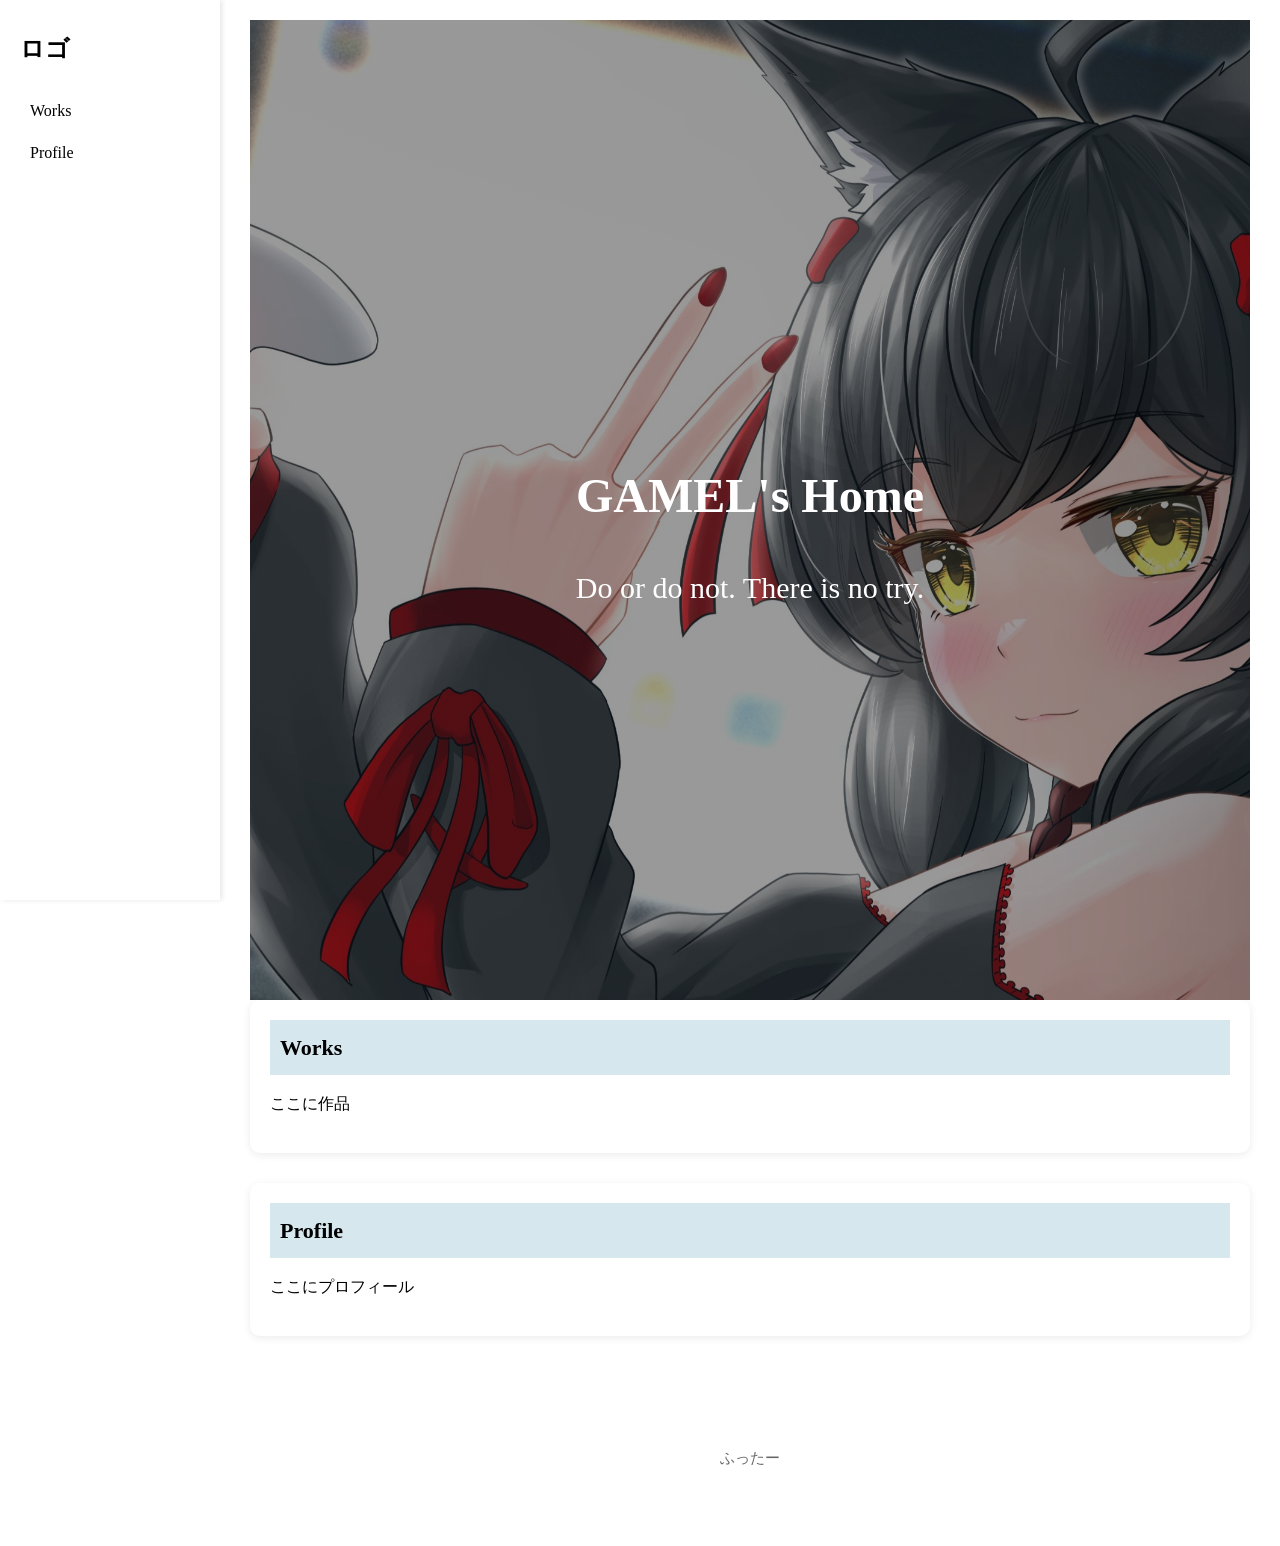
<file: index_bu.html>
<!DOCTYPE html>
<html lang="ja">
<head>
    <meta charset="utf-8">
    <title>がめるのホームページ</title>
    <meta name="keywords" content="ページのキーワードA,B,C">
    <meta name="description" content="ページの説明">
    <meta name="viewport" content="width=device-width, initial-scale=1">
    <link rel="stylesheet" href="index_bu.css">
</head>
<body>
    <nav id="navbar">
        <div class="nav-container">
            <div class="logo">
                <a href="#">ロゴ</a> <!-- ここに画像やテキストのロゴを入れる -->
            </div>
            <ul class="nav-links">
                <li><a href="#works">Works</a></li>
                <li><a href="#profile">Profile</a></li>
                <!-- 他のリンクを追加 -->
            </ul>
        </div>
    </nav>
    <div id="outer">
        <main>
            <header id="header">
                <div class="header-inner">
                    <h1>GAMEL's Home</h1>
                    <p>Do or do not. There is no try.</p>
                </div>
            </header>
            <section id="works">
                <h2>Works</h2>
                <p>ここに作品</p>
            </section>
            <section id="profile">
                <h2>Profile</h2>
                <p>ここにプロフィール</p>
            </section>
        </main>
        <footer>ふったー</footer>
    </div>
</body>
</html>
</file>
<file: index_bu.css>
@charset "UTF-8";
/* body全体のレイアウト設定 */
body {
    margin: 0;
    padding: 0;
    line-height: 1.6;
    color: #000;
    min-height: 100vh;
}

#navbar {
	position: fixed;
	top: 0;
	left: 0;
	width: 100%;
	background-color: #fff; /* 背景色を白に設定 */
	z-index: 1000;
	box-shadow: 0 2px 5px rgba(0,0,0,0.1); /* 影を追加して目立たせる */
}
.nav-container {
	display: flex;
	align-items: center;
	padding: 10px 30px;
	max-width: 1000px;
	margin: 0 auto;
}
.logo {
	font-size: 24px;
	font-weight: bold;
	margin-right: 20px;
}
.logo a {
	color: #000;
	text-decoration: none;
}
.nav-links {
	list-style: none;
	display: flex;
	margin: 0;
	padding: 0;
}
.nav-links li {
	margin-left: 20px;
}
.nav-links a {
	color: #000;
	text-decoration: none;
	padding: 10px;
}
.nav-links a:hover {
	background-color: #f0f0f0;
}

#outer {
	margin: 0 auto;
	width: 1000px;
	padding-top: 80px; /* ナビバーの高さに合わせて調整 */
    background-color: transparent; /* 背景を透明にする */
}
header {
	min-height: calc(100vh - 80px);
	display: flex;
	align-items: center;
	justify-content: center;
	padding: 120px 30px 40px;
	position: relative;
	background-color: transparent;
	color: #fff;
	overflow: hidden;

	background:
        linear-gradient(rgba(0,0,0,0.4), rgba(0,0,0,0.4)),
        url("images/gamel.jpg");

    background-size: cover;
    background-position: center center;
    background-repeat: no-repeat;
}

.header-inner {
	position: relative;
	z-index: 1;
	padding: 20px;
	max-width: 860px;
	text-align: center;
}
h1 {
	font-size: 48px;
	margin: 0;
	padding: 0;
}
h1 a {
	color: #000;
	text-decoration: none;
}
h1 a:hover {
	text-decoration: underline;
}
h2 {
	font-size: 22px;
	margin: 0;
	padding: 10px;
	background-color: #D6E7EE;
}
h2 a {
	text-decoration: none;
	color: #265699;
}
p {
	margin: 1em 0;
}
.aka {
	color: #B0231D;
	font-weight: bold;
}
img {
	max-width: 100%;
	height: auto;
	border: 0;
}
a {
	color: #094a94;
}
main {
	padding: 20px 30px 40px;
}
section {
	margin-bottom: 30px;
	background-color: #fff;
	padding: 20px;
	border-radius: 10px;
	box-shadow: 0 2px 8px rgba(0, 0, 0, 0.08);
}
footer {
	text-align: center;
	color: #666;
	font-size: 15px;
	height: 100px;
	padding-top: 40px;
	clear: both;
}
blockquote {
	border: 1px solid #ccc;
	padding: 5px;
	margin: 10px;
}
@media (max-width: 768px) {
	#outer {
		width: 100%;
		padding: 0;
	}
	#content {
		padding: 0 10px;
	}
	.inner, aside {
		float: none;
		width: 100%;
	}
	.inner {
		margin: 0;
		padding: 10px 0;
		box-shadow: none;
	}
	aside {
		padding: 10px 0;
	}
	header {
		height: calc(100vh - 80px);
		min-height: calc(100vh - 80px);
		padding: 120px 20px 40px;
	}
	header p {
		font-size: 24px;
		margin-top: 16px;
	}
	.header-inner {
		font-size: 12px;
	}
	.header-inner h1 {
		font-size: 36px;
	}
	.header-inner p{
		font-size: 20px;
	}
	h1 {
		font-size: 28px;
	}
	h2 {
		font-size: 20px;
	}
}

@media (min-width: 769px) {
	#navbar {
		position: fixed;
		top: 0;
		left: 0;
		width: 220px;
		height: 100vh;
		box-shadow: 2px 0 5px rgba(0,0,0,0.1);
	}
	.nav-container {
		flex-direction: column;
		align-items: flex-start;
		padding: 30px 20px;
		max-width: none;
	}
	.logo {
		margin-right: 0;
		margin-bottom: 30px;
	}
	.nav-links {
		flex-direction: column;
		width: 100%;
	}
	.nav-links li {
		margin: 0 0 16px 0;
	}
	#outer {
		margin-left: 220px;
		width: calc(100% - 220px);
		padding-top: 0;
	}
	h1 {
		font-size: 24px;
	}
	.header-inner h1 {
		font-size: 48px;
		margin: 0;
	}
	.header-inner p {
		font-size: 30px;
	}
nav {
    background-color: rgba(255, 255, 255, 0.8); /* ナビバーを半透明にする例 */
}
}
</file>
